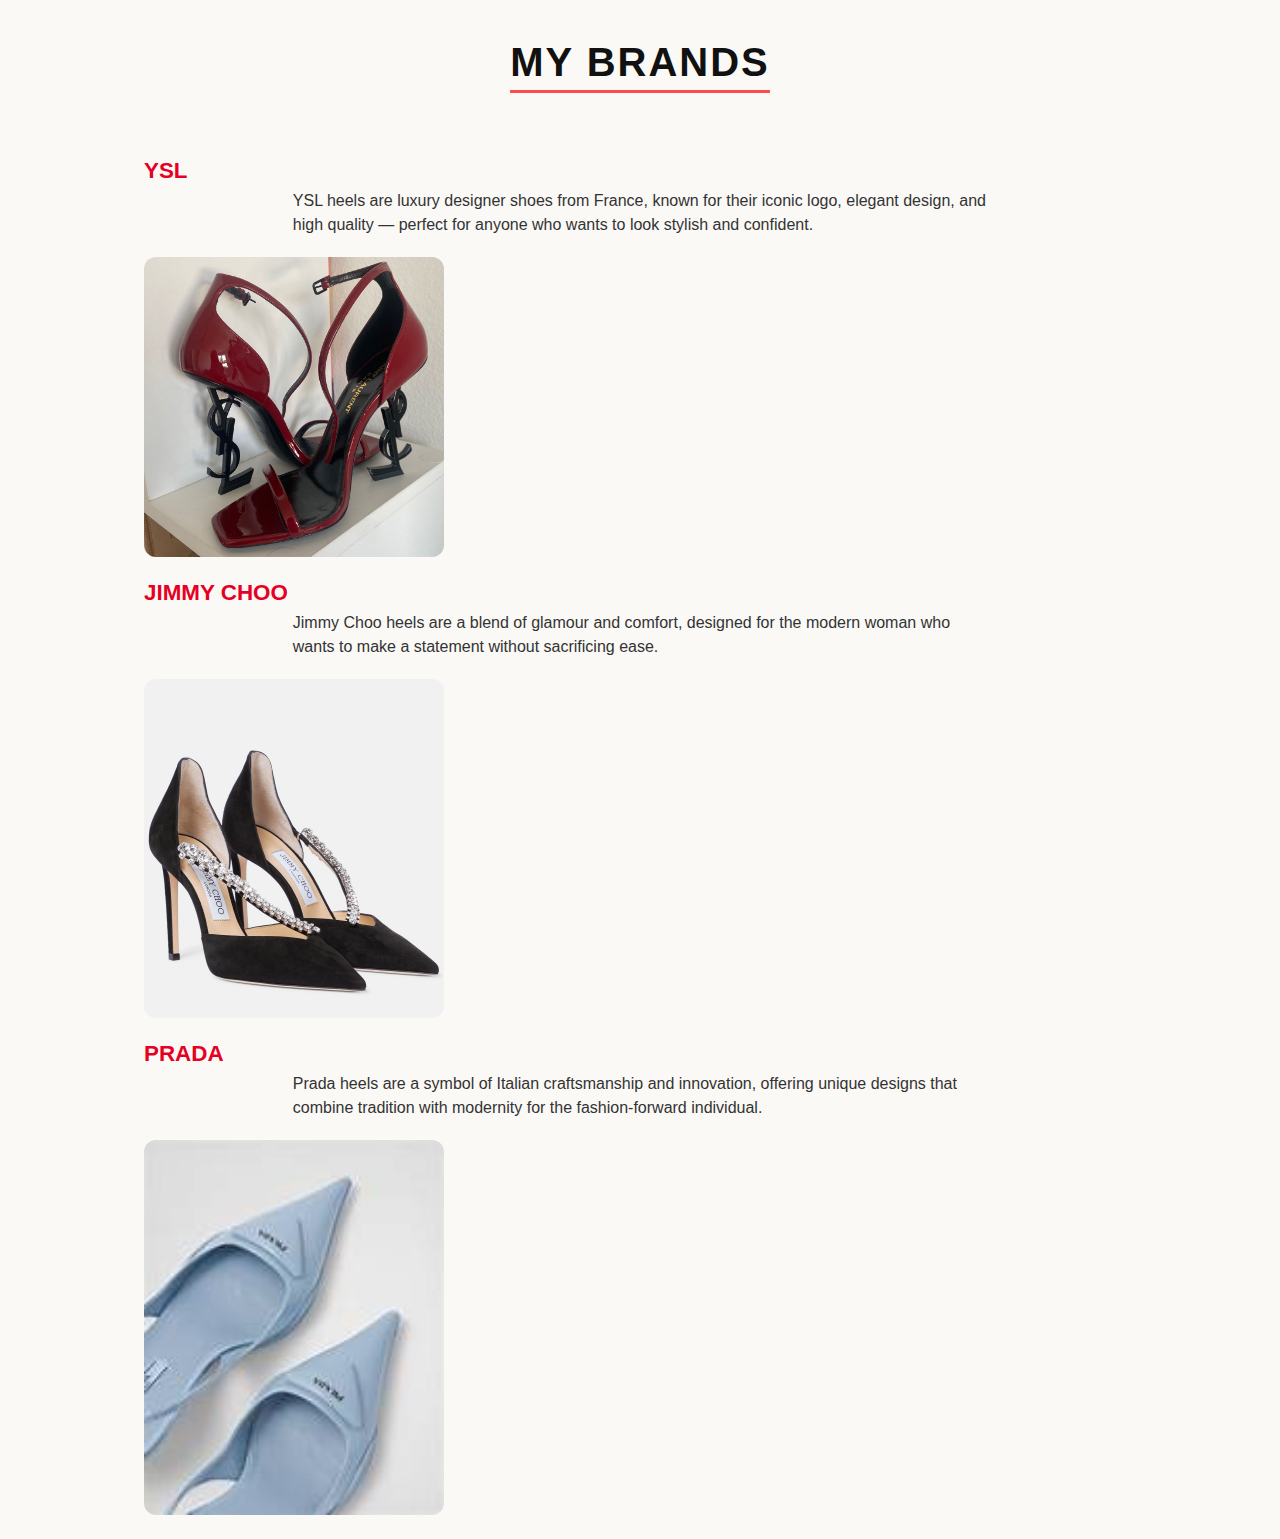
<file: index.html>
<!DOCTYPE html>
<html lang="en">
<head>
    <meta charset="UTF-8">
    <meta name="viewport" content="width=device-width, initial-scale=1.0">
    <title>Chunky heels,Bold moves</title>
    <link rel="stylesheet" href="style5.css">
</head>
<body>
    <h1>MY BRANDS</h1>
    <div class="container">
        
        <h2>YSL</h2>
        <p>YSL heels are luxury designer shoes from France, known for their iconic logo, elegant design, and high quality — perfect for anyone who wants to look stylish and confident.</p>
        <div class="video_wrapper">
            <img src="image1.png" alt="YSL Heels">
            <iframe src="https://www.youtube.com/embed/s_Lvtg9T-fk"
            title="YSL Video" frameborder="0" allowfullscreen></iframe>
        </div>
        <h2>JIMMY CHOO</h2>
        <p>Jimmy Choo heels are a blend of glamour and comfort, designed for the modern woman who wants to make a statement without sacrificing ease.</p>
        <div class="video_wrapper">
            <img src="image2.png" alt="Jimmy Choo Heels">
            <iframe width="560" height="315" src="https://www.youtube.com/embed/vL5DdSQY3e4" title="Jimmy Choo Video" frameborder="0" allowfullscreen></iframe>
        </div>
        <h2>PRADA</h2>
        <p>Prada heels are a symbol of Italian craftsmanship and innovation, offering unique designs that combine tradition with modernity for the fashion-forward individual.</p>
        <div class="video_wrapper">
            <img src="image3.png" alt="Prada Heels">
            <iframe width="560" height="315" src="https://www.youtube.com/embed/AmEALgUzHNk" title="Prada Video" frameborder="0" allowfullscreen></iframe>
            </div>
    </div>
</body>
</html>
</file>
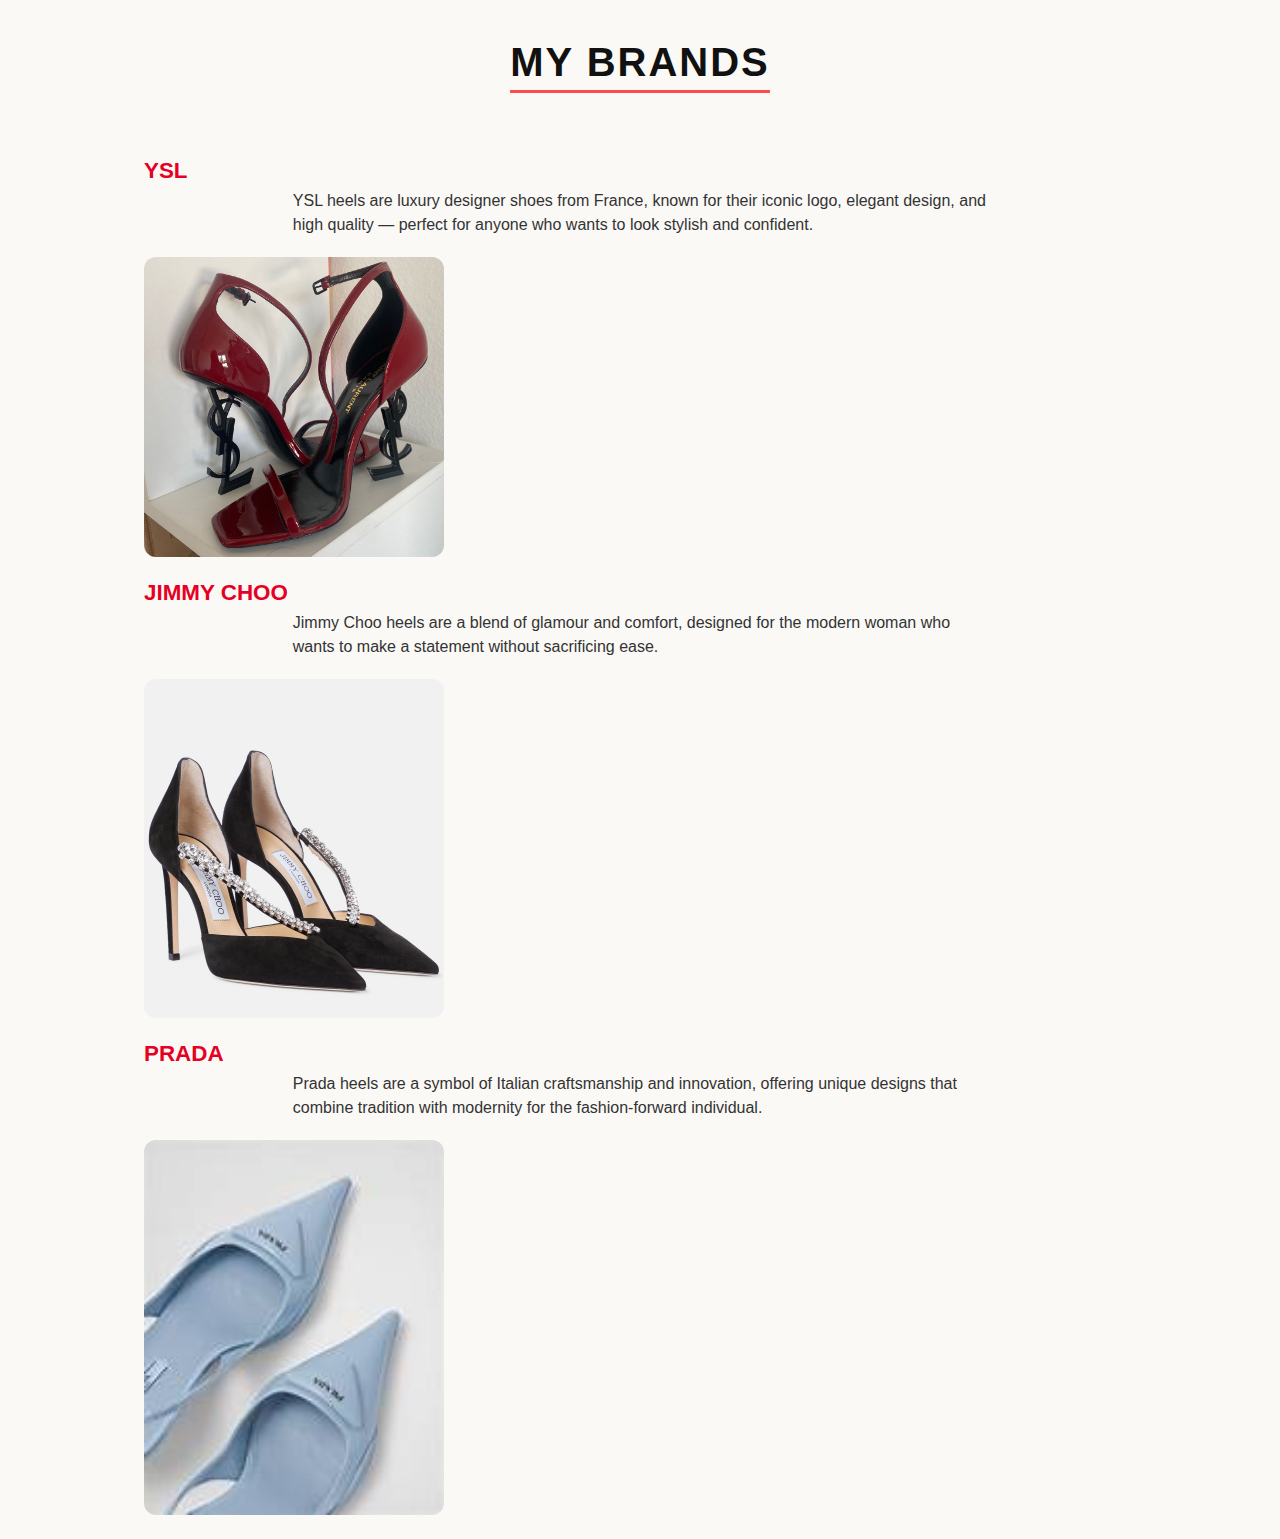
<file: index5.html>
<!DOCTYPE html>
<html lang="en">
<head>
    <meta charset="UTF-8">
    <meta name="viewport" content="width=device-width, initial-scale=1.0">
    <title>Chunky heels,Bold moves</title>
    <link rel="stylesheet" href="style5.css">
</head>
<body>
    <h1>MY BRANDS</h1>
    <div class="container">
        
        <h2>YSL</h2>
        <p>YSL heels are luxury designer shoes from France, known for their iconic logo, elegant design, and high quality — perfect for anyone who wants to look stylish and confident.</p>
        <div class="video_wrapper">
            <img src="image1.png" alt="YSL Heels">
            <iframe src="https://www.youtube.com/embed/s_Lvtg9T-fk"
            title="YSL Video" frameborder="0" allowfullscreen></iframe>
        </div>
        <h2>JIMMY CHOO</h2>
        <p>Jimmy Choo heels are a blend of glamour and comfort, designed for the modern woman who wants to make a statement without sacrificing ease.</p>
        <div class="video_wrapper">
            <img src="image2.png" alt="Jimmy Choo Heels">
            <iframe width="560" height="315" src="https://www.youtube.com/embed/vL5DdSQY3e4" title="Jimmy Choo Video" frameborder="0" allowfullscreen></iframe>
        </div>
        <h2>PRADA</h2>
        <p>Prada heels are a symbol of Italian craftsmanship and innovation, offering unique designs that combine tradition with modernity for the fashion-forward individual.</p>
        <div class="video_wrapper">
            <img src="image3.png" alt="Prada Heels">
            <iframe width="560" height="315" src="https://www.youtube.com/embed/AmEALgUzHNk" title="Prada Video" frameborder="0" allowfullscreen></iframe>
            </div>
    </div>
</body>
</html>
</file>
<file: style5.css>
body{
    display:flex;
    flex-direction: column;
    align-items: center;
    background-color:#faf9f6;
    font-family: 'Poppins', sans-serif;
    background-size: cover;
    margin: 0;
    padding: 20px
}
h1{
    margin-top: 20px;
    color:#111;
    font-size: 2.5rem;
    letter-spacing: 2px;
    border-bottom: 3px solid #ff4d4d;
    padding-bottom: 5px;

}
h2{
    color: #e60023;
    font-size: 1.4rem;
    margin-bottom: 5px;

}
p {
    color: #333;
    line-height: 1.5;
    width: 70%;
    margin: 0 auto 20px;
    font-size: 1rem;
}

.container{
    width: 80%;
    margin-top: 20px; 
}
.brand {
  background-color: #fff;
  border-radius: 15px;
  box-shadow: 0 6px 15px rgba(0, 0, 0, 0.1);
  padding: 25px;
  margin-bottom: 40px;
  text-align: center;
  transition: transform 0.3s ease, box-shadow 0.3s ease;
}
.brand:hover {
  transform: scale(1.02);
  box-shadow: 0 8px 25px rgba(0, 0, 0, 0.2);
}

.video_wrapper {
    display: inline-block;
    position: relative;
}


.video_wrapper iframe {
    display: none;
    width: 560px;
    height: 315px;
    margin-top: 10px;
    border-radius: 10px;
}
.video_wrapper img {
  width: 300px;
  border-radius: 12px;
  cursor: pointer;
  transition: transform 0.3s ease, box-shadow 0.3s ease;
}
.video_wrapper img:hover {
  transform: scale(1.05);
  box-shadow: 0 6px 20px rgba(0, 0, 0, 0.3);
}
.video_wrapper:hover iframe {
  display: block;
}
@media (max-width: 768px) {
  .video_wrapper iframe {
    width: 100%;
    height: 250px;
  }

  p {
    width: 90%;
  }

  img {
    width: 90%;
  }
}
</file>
